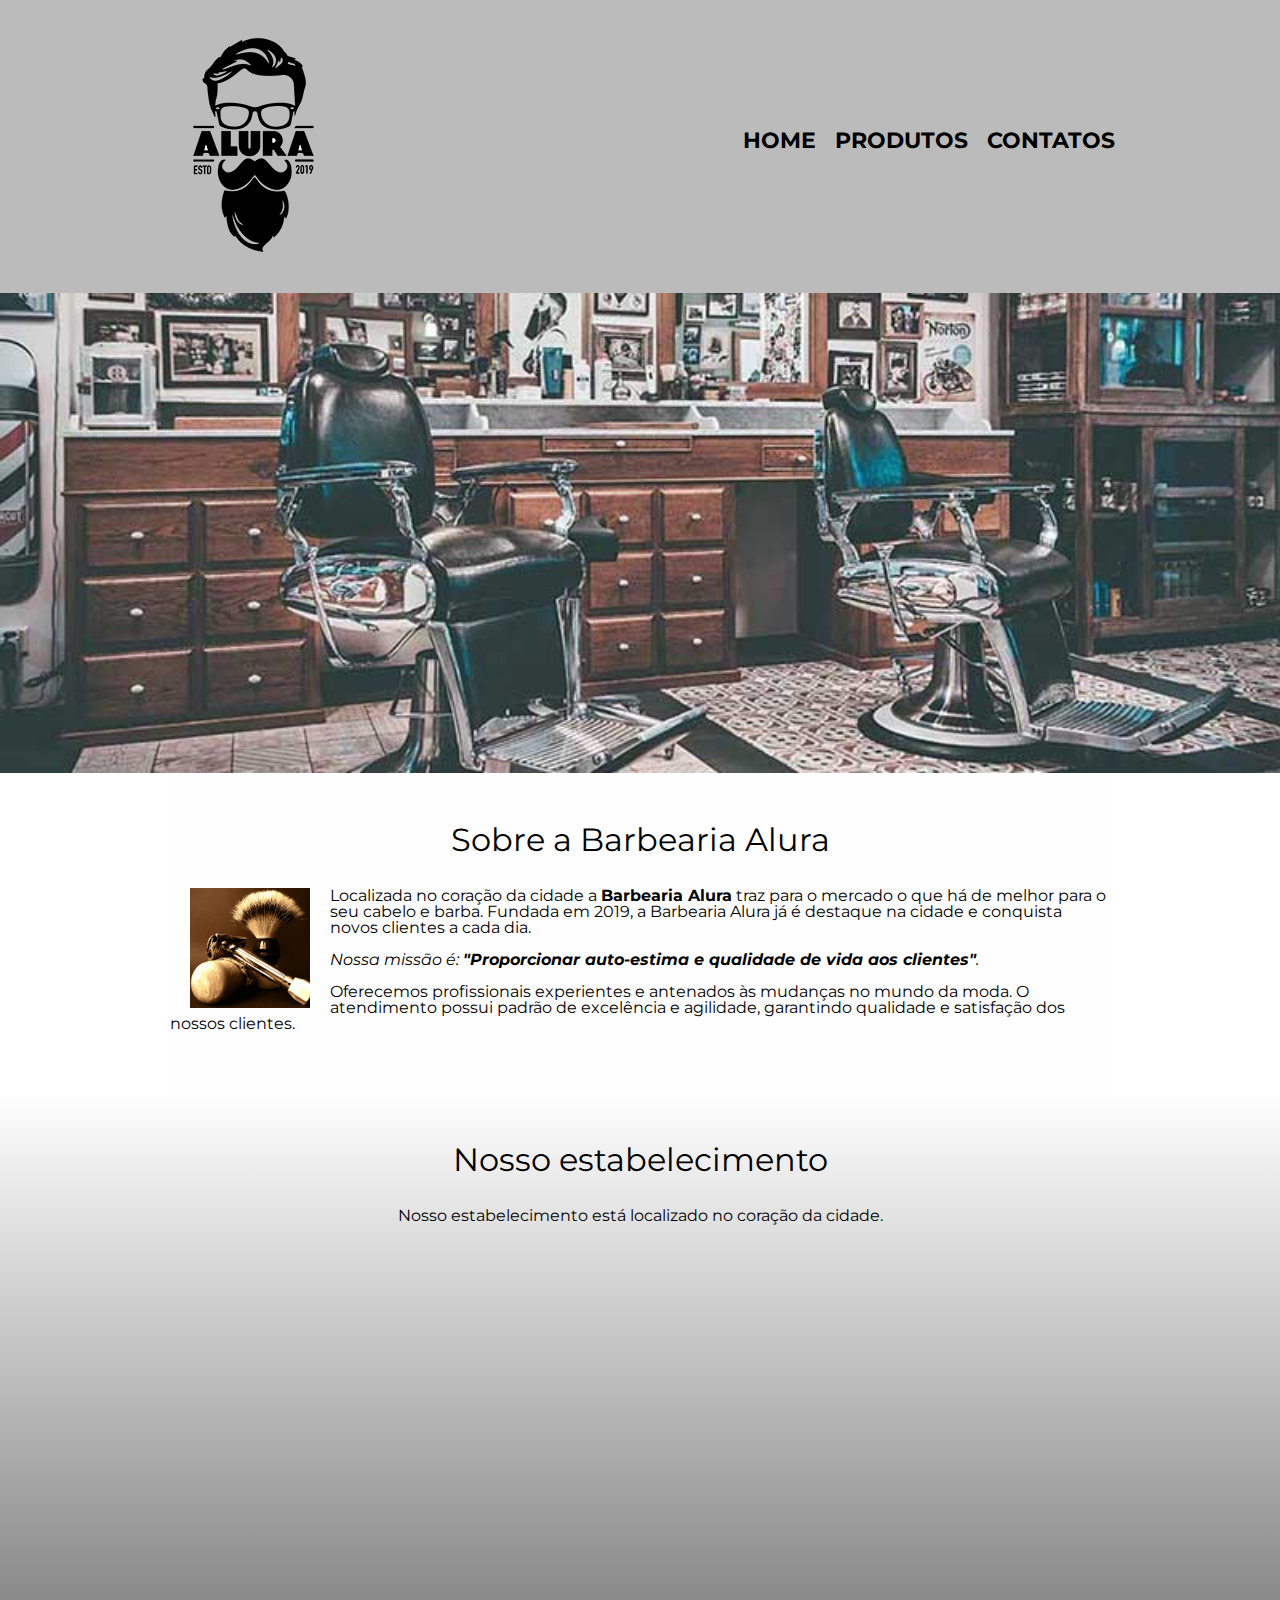
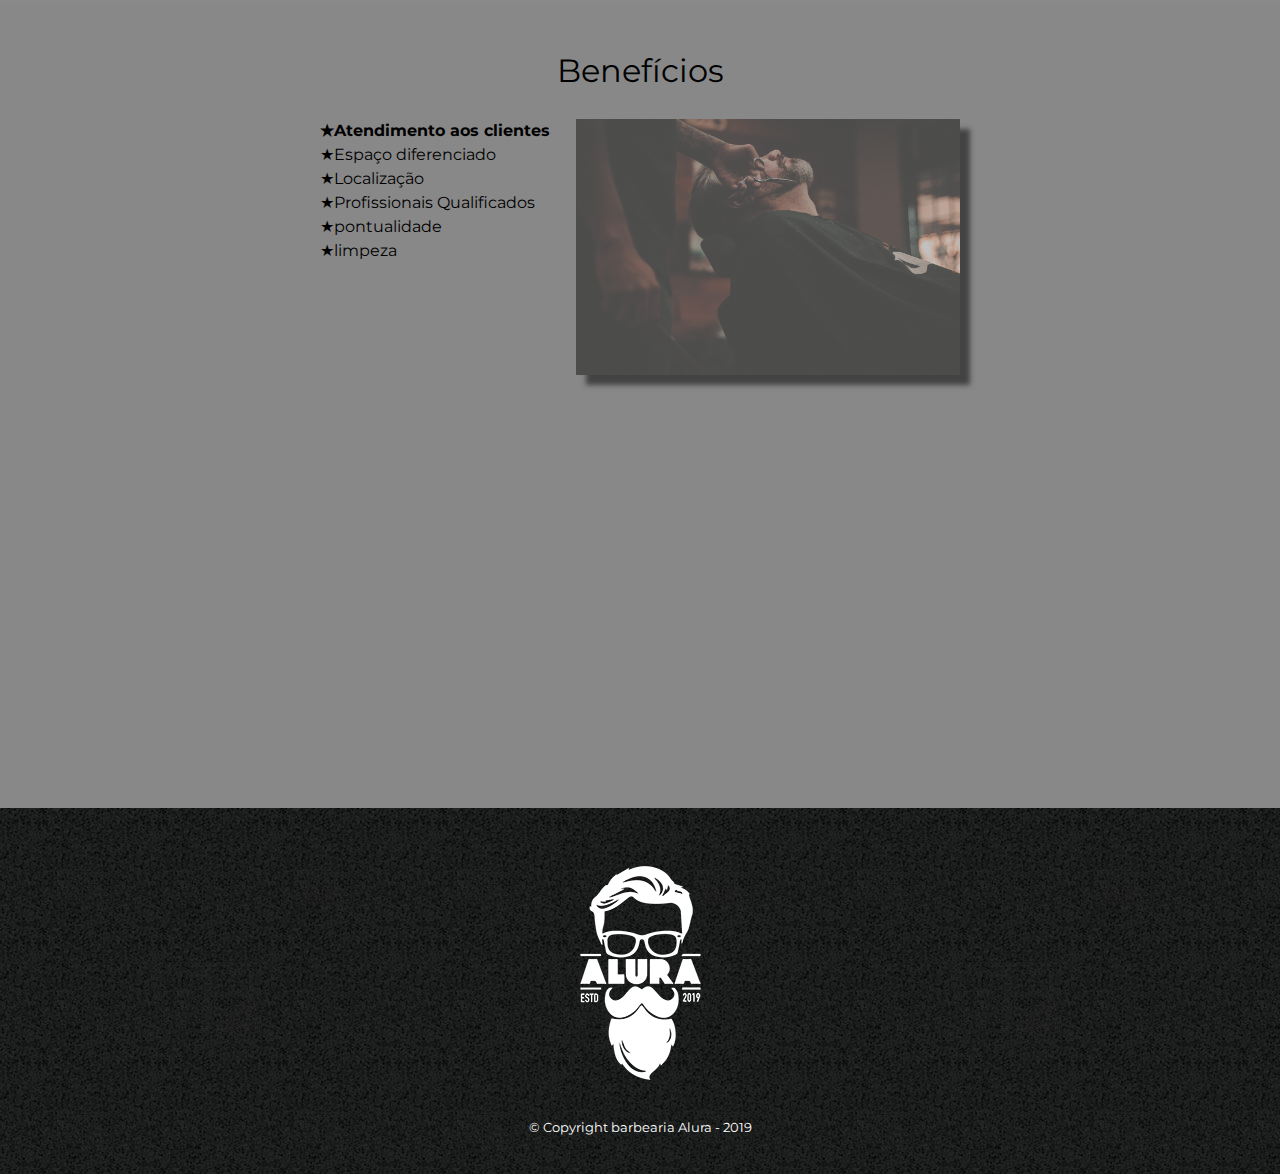
<file: index.html>
<!DOCTYPE html>
<!DOCTYPE html>
<html lang="pt-br">

	<head>
		<meta charset="UTF-8">
		<meta name="viewport" content="width=device-width">
		<title>Barbearia Alura</title>
		<link rel="stylesheet" href="reset.css">
		<link rel="stylesheet" href="style.css">
		<link rel="preconnect" href="https://fonts.googleapis.com">
		<link rel="preconnect" href="https://fonts.gstatic.com" crossorigin>
		<link href="https://fonts.googleapis.com/css2?family=Montserrat:wght@200&display=swap" rel="stylesheet">
	</head>

	<body>
		<header>
			<div class="caixa">
				<h1><img src="logo.png" alt="Logo da barbearia Alura"></h1>
				<nav class="navegacao">
					<ul>

						<li><a href="index.html">home</a></li>
						<li><a href="produtos_page.html">produtos</a></li>
						<li><a href="contatos_page.html">contatos</a></li>
					
					</ul>
				</nav>
			</div>
		</header>
	
		<img class="banner" src="banner.jpg">

		<main>
			<section class="principal">
				<h2 class="titulo-principal">Sobre a Barbearia Alura</h2>

				<img class="utensilios" src="utensilios.jpg" alt="Utensilios de um barbeiro.">

				<p>Localizada no coração da cidade a <strong>Barbearia Alura</strong> traz para o mercado o que há de melhor para o seu cabelo e barba. Fundada em 2019, a Barbearia Alura já é destaque na cidade e conquista novos clientes a cada dia.</p>

				<p id="missao"><em>Nossa missão é: <strong>"Proporcionar auto-estima e qualidade de vida aos clientes"</strong>.</em></p>

				<p>Oferecemos profissionais experientes e antenados às mudanças no mundo da moda. O atendimento possui padrão de excelência e agilidade, garantindo qualidade e satisfação dos nossos clientes.</p>
			</section>

			<section class="mapa">
				<h3 class="titulo-principal">Nosso estabelecimento</h3>
				<p>Nosso estabelecimento está localizado no coração da cidade.</p>

				<div class="mapa-conteudo">
					<iframe src="https://www.google.com/maps/embed?pb=!1m18!1m12!1m3!1d24597.91314127572!2d-46.63469846726727!3d-23.586334887266535!2m3!1f0!2f0!3f0!3m2!1i1024!2i768!4f13.1!3m3!1m2!1s0x94ce5a2b2ed7f3a1%3A0xab35da2f5ca62674!2sAlura%20-%20Escola%20Online%20de%20Tecnologia!5e0!3m2!1spt-BR!2sbr!4v1683824787509!5m2!1spt-BR!2sbr" width="100%" height="300" style="border:0;" allowfullscreen="" loading="lazy" referrerpolicy="no-referrer-when-downgrade"></iframe>
				</div>
			</section>

			<section class="beneficios">
				<h3 class="titulo-principal">Benefícios</h3>
				
				<div class="conteudo-beneficios">
					<ul class="lista-beneficios">
						<li class="itens">Atendimento aos clientes</li>
						<li class="itens">Espaço diferenciado</li>
						<li class="itens">Localização</li>
						<li class="itens">Profissionais Qualificados</li>
						<li class="itens">pontualidade</li>
						<li class="itens">limpeza</li>
					</ul><img src="beneficios.jpg" class="imagem-beneficios">
				</div>	
				
				
				
				<div class="video">
					<iframe width="100%" height="315" src="https://www.youtube.com/embed/wcVVXUV0YUY" title="YouTube video player" frameborder="0" allow="accelerometer; autoplay; clipboard-write; encrypted-media; gyroscope; picture-in-picture; web-share" allowfullscreen></iframe>
				</div>
			</section> 
		</main>

		<footer class="rodape">
			<img src="logo-branco.png" alt="Logo da barbearia Alura">
			<p class="copyright">&copy; Copyright barbearia Alura - 2019</p>
		</footer>
	</body>
</html>
</file>
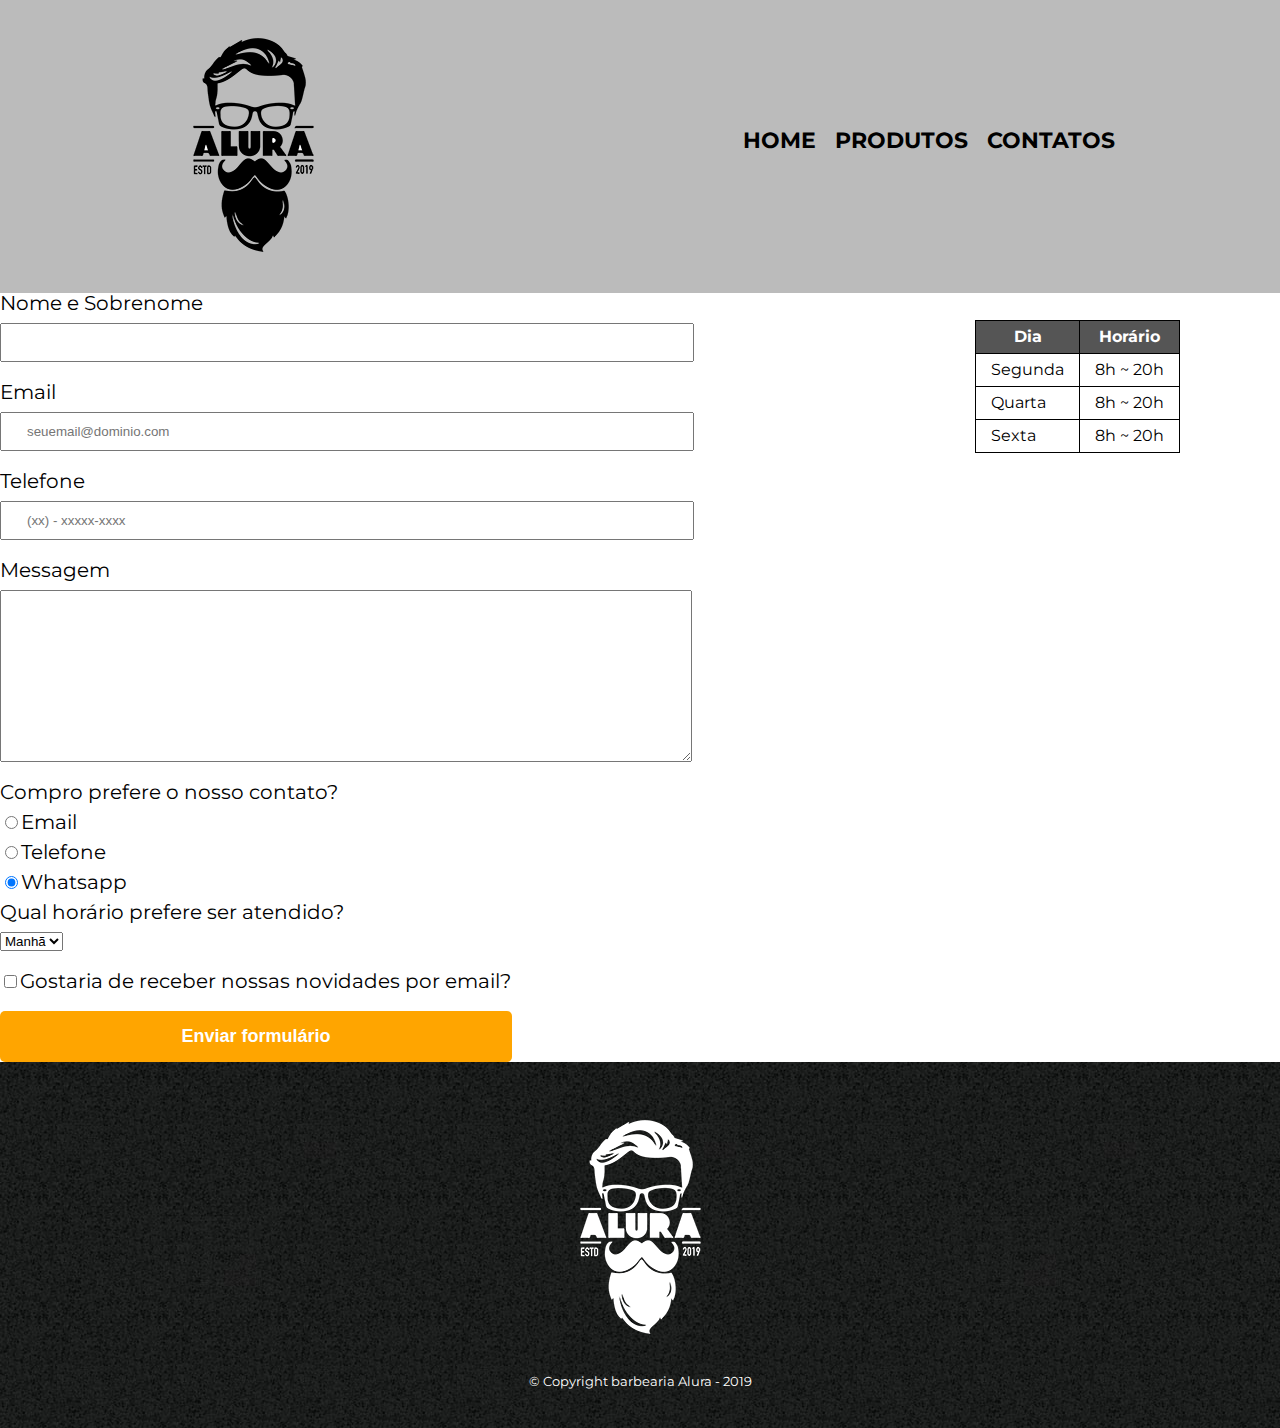
<file: contatos_page.html>
<!DOCTYPE html>
<html lang="pt-br">

	<head>
		<meta charset="UTF-8">
		<title>Barbearia Alura</title>
		<link rel="stylesheet" href="reset.css">
		<link rel="stylesheet" href="style.css">
		<link rel="preconnect" href="https://fonts.googleapis.com">
		<link rel="preconnect" href="https://fonts.gstatic.com" crossorigin>
		<link href="https://fonts.googleapis.com/css2?family=Montserrat:wght@200&display=swap" rel="stylesheet">
	</head>

	<body>
		<header>
			<div class="caixa">
				<h1><img src="logo.png" alt="Logo da barbearia Alura"></h1>
				<nav class="navegacao">
					<ul>

						<li><a href="index.html">home</a></li>
						<li><a href="produtos_page.html">produtos</a></li>
						<li><a href="contatos_page.html">contatos</a></li>
					
					</ul>
				</nav>
			</div>
		</header>
		<main>
			<form>
				<label for="nomesobrenome">Nome e Sobrenome</label>
				<input type="text" id="nomesobrenome" class="input-padrao" required>

				<label for="email">Email</label>
				<input type="email" id="email" class="input-padrao" required placeholder="seuemail@dominio.com">

				<label for="telefone">Telefone</label>
				<input type="tel" id="telefone" class="input-padrao" required placeholder="(xx) - xxxxx-xxxx">

				<label for="messagem">Messagem</label>
				<textarea cols="70" rows="10" id="messagem" class="input-padrao"></textarea required>
				<fieldset>
					<legend>Compro prefere o nosso contato?</legend>
					<label for="radio-email"><input type="radio" name="contato" value="email" id="radio-email">Email</label>

					<label for="radio-telefone"><input type="radio" name="contato" value="telefone" id="radio-telefone">Telefone</label>

					<label for="radio-whatsapp"><input type="radio" name="contato" value="whatsapp" id="radio-whatsapp" checked>Whatsapp</label>
				</fieldset>
				
				<fieldset>
					<legend>Qual horário prefere ser atendido?</legend>
					<select>
						<option>Manhã</option>
						<option>Tarde</option>
						<option>Noite</option>
					</select>
				</fieldset>	
				<label class="checkbox"><input type="checkbox">Gostaria de receber nossas novidades por email?</label>

				<input type="submit" value="Enviar formulário" class="enviar">

			</form>

			<table>
				<thead>
					<tr>
						<th>Dia</th>
						<th>Horário</th>
					</tr>
				</thead>
				<tbody>	
					<tr>
						<td>Segunda</td>
						<td>8h ~ 20h</td>
					</tr>
					<tr>
						<td>Quarta</td>
						<td>8h ~ 20h</td>
					</tr>
					<tr>
						<td>Sexta</td>
						<td>8h ~ 20h</td>
					</tr>
				</tbody>	
			</table>
		</main>
		<footer class="rodape">
			<img src="logo-branco.png" alt="Logo da barbearia Alura">
			<p class="copyright">&copy; Copyright barbearia Alura - 2019</p>
		</footer>
	</body>
</html>
</file>
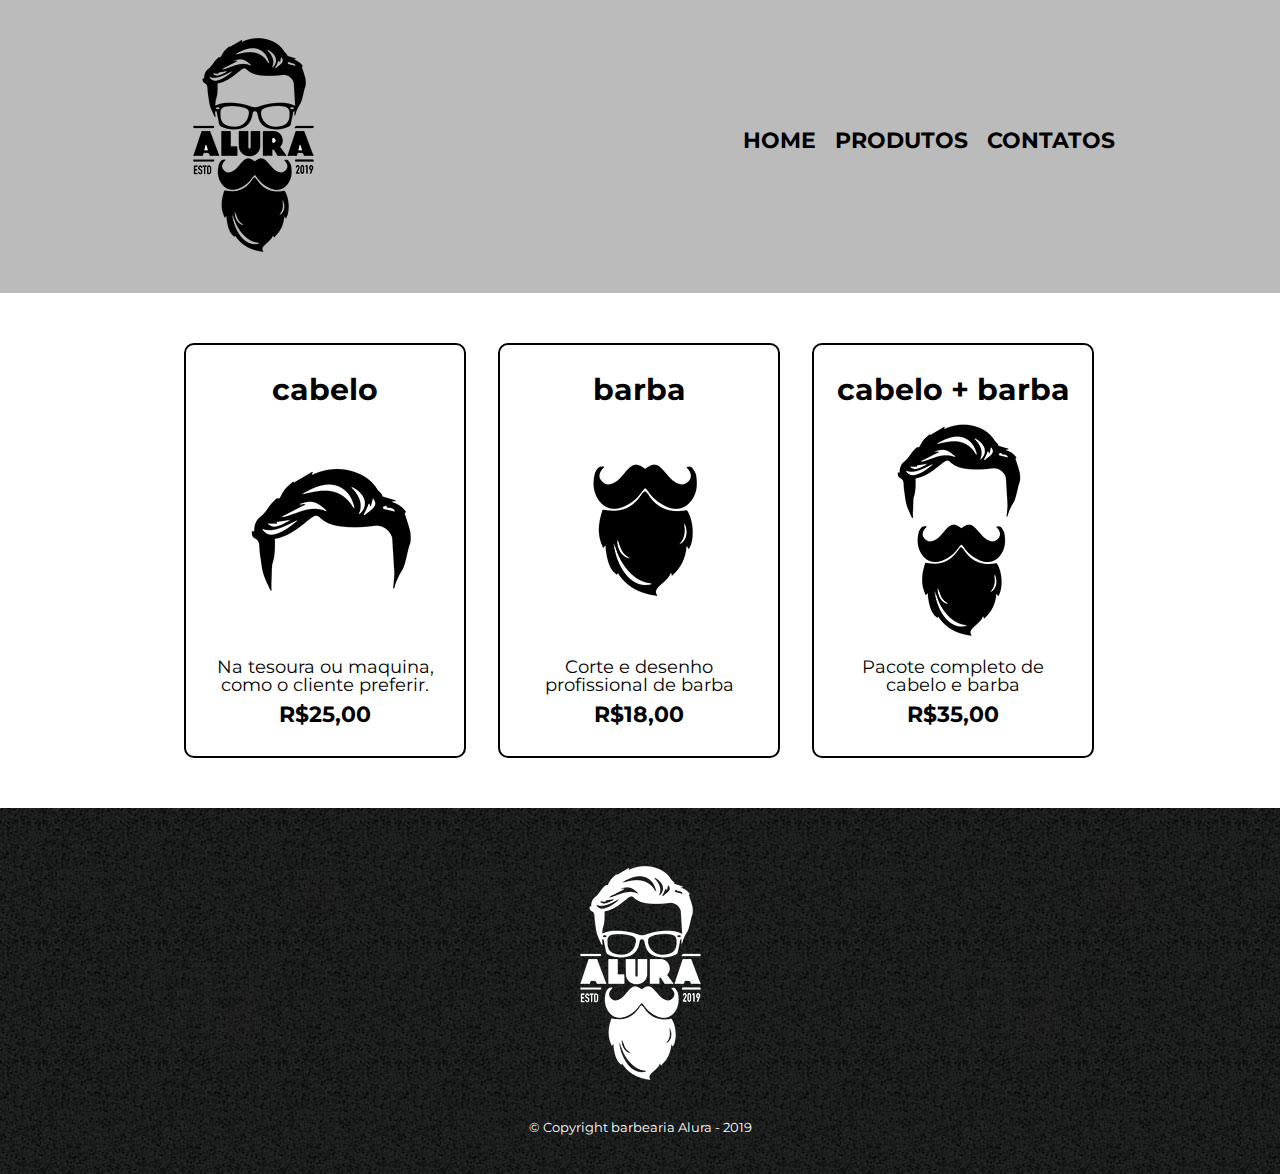
<file: produtos_page.html>
<!DOCTYPE html>
<html>
	<head>
		<meta charset="UTF-8">
		<title>Barbearia Alura</title>
		<link rel="stylesheet" href="reset.css">
		<link rel="stylesheet" href="style.css">
		<link rel="preconnect" href="https://fonts.googleapis.com">
		<link rel="preconnect" href="https://fonts.gstatic.com" crossorigin>
		<link href="https://fonts.googleapis.com/css2?family=Montserrat:wght@200&display=swap" rel="stylesheet">
	</head>

	<body>
		<header>
			<div class="caixa">
				<h1><img src="logo.png" alt="Logo da barbearia Alura"></h1>
				<nav class="navegacao">
					<ul>
						
						<li><a href="index.html">home</a></li>
						<li><a href="produtos_page.html">produtos</a></li>
						<li><a href="contatos_page.html">contatos</a></li>

					</ul>
				</nav>
			</div>	
		</header>

		<main>
			<ul class="produtos">
				<li>
					<h2>cabelo</h2>
					<img src="cabelo.jpg">
					<p class="produto-descricao">Na tesoura ou maquina, como o cliente preferir.</p>
					<p class="produto-preco">R$25,00</p>
				</li>
				<li>
					<h2>barba</h2>
					<img src="barba.jpg">
					<p class="produto-descricao">Corte e desenho profissional de barba</p>
					<p class="produto-preco">R$18,00</p>
				</li>
				<li>
					<h2>cabelo + barba</h2>
					<img src="cabelo+barba.jpg">
					<p class="produto-descricao">Pacote completo de cabelo e barba</p>
					<p class="produto-preco">R$35,00</p>
				</li>
			</ul>
		</main>

		<footer class="rodape">
			<img src="logo-branco.png" alt="Logo da barbearia Alura">
			<p class="copyright">&copy; Copyright barbearia Alura - 2019 </p>
		</footer>
	</body>
</html>
</file>
<file: style.css>
/*produtos style sheet*/
body {
	font-family: 'montserrat', sans-serif;
}

header{
	background: #BBBBBB;
	padding: 20px 0;
}

.caixa{
	position: relative;
	width: 950px;
	margin: 0 auto;
}

.navegacao {
	position: absolute;
	top: 110px;
	right: 0;
}

.navegacao li{
	display: inline;
	margin:0 0 0 15px;
}

.navegacao a{
	text-transform: uppercase;
	color: #000000;
	font-weight: bold;
	font-size: 22px;
	text-decoration: none;
}

.navegacao a:hover {
	color:#C78C19;
	text-decoration: underline;

}

.produtos{
	width:940px;
	margin: 0 auto;
	padding: 50px 0;
}
.produtos li {
	display: inline-block;
	text-align: center;
	width: 30%;
	vertical-align: top;
	margin: 0 1.5%;
	padding: 30px 20px;
	box-sizing: border-box;
	border: 2px solid #000000;
	border-radius: 10px;
	transition: 0.4s border-color;
}

.produtos h2 {
	font-size: 30px;
	font-weight: bold;
}

.produtos li:hover {
	border-color: #C78C19;
}

.produtos li:active{
	border-color: #088C19;
}

.produtos li:hover h2{
	font-size: 34px;

}

.produto-descricao {
	font-size: 18px;
}

.produto-preco {
	font-size: 22px;
	font-weight: bold;
	margin-top: 10px;
}

.rodape {
	text-align: center;
	background: url("bg.jpg");
	padding: 40px 0;
}

.copyright{
	color: #FFFFFF;
	font-size: 13px;
	margin: 20px 0 0;
}

/*contato style sheet*/

c

form {
	margin: 40px 0;
}

form label, form legend {
	display: block;
	font-size: 20px;
	margin-bottom: 10px;
}

.input-padrao {
	display: block;
	margin-bottom: 20px;
	padding: 10px 25px;
	width: 50%;
}

.checkbox {

	margin: 20px 0;
}

.enviar {
	width: 40%;
	padding: 15px 0;
	background: orange;
	color: white;
	font-weight: bold;
	font-size: 18px;
	border: none;
	border-radius: 5px;
	transition: 0.4s all;
	cursor: pointer ;
}

.enviar:hover {
	background: red;
	transform: scale(1.1);
}

table {
	margin: 20px 0 40px;
	position: absolute;
	right: 100px;
	top: 300px;
}

thead {
	background: #555555;
	color:white;
	font-weight: bold;
}

th, td{
	border: 1px;
	border-style: solid;
	border-color: #000000;
	padding: 8px 15px;

}

/*index css*/

.banner {
	width: 100%;
}



.titulo-principal {
	text-align: center;
	font-size: 2em;
	margin: 0 0 1em;
	clear: left;
}

.principal{
	padding: 3em 0;
	background: #FEFEFE;
	width: 940px;
	margin: 0 auto;
}


.principal p {
	margin: 0 0 1em;
}

.principal strong {
	font-weight: bold;
}

.principal em {
	font-style: italic;
}

.utensilios {
	width: 120px;
	float: left;
	margin: 0px 20px;
}

.mapa {
	padding: 3em 0;
	background: linear-gradient(#FEFEFE, #888888);
}

.mapa-conteudo {
	width: 940px;
	margin: 0 auto;
}

.mapa p {
	margin-bottom: 2em ;
	text-align: center;
}

.beneficios {
	padding: 3em 0;
	background: #888888;
}

.conteudo-beneficios {
	width: 640px;
	margin: 0 auto;
}

.lista-beneficios {
	width: 40%;
	display: inline-block;
	vertical-align: top;
}

.itens {
	line-height: 1.5;
}

.itens:first-child {
	font-weight: bold;
}

.itens:before {
	content: "★";
}

.imagem-beneficios {
	width: 60%;
	opacity: 0.5;
	transition: 400ms;
	box-shadow:10px 10px 5px #000000;
}

.imagem-beneficios:hover {
	opacity: 1;
}
.video {
	width: 560px;
	margin: 2em auto;
}

@media screen and (max-width: 480px) {
	.caixa, .principal, .conteudo-beneficios, .mapa-conteudo, .video {
		
		width: auto;
	}

	h1 {
		text-align: center;
	}
	.navegacao {
		position: static;
	}

	.lista-beneficios, .imagem-beneficios {
		width: 100%;
	}
}
</file>
